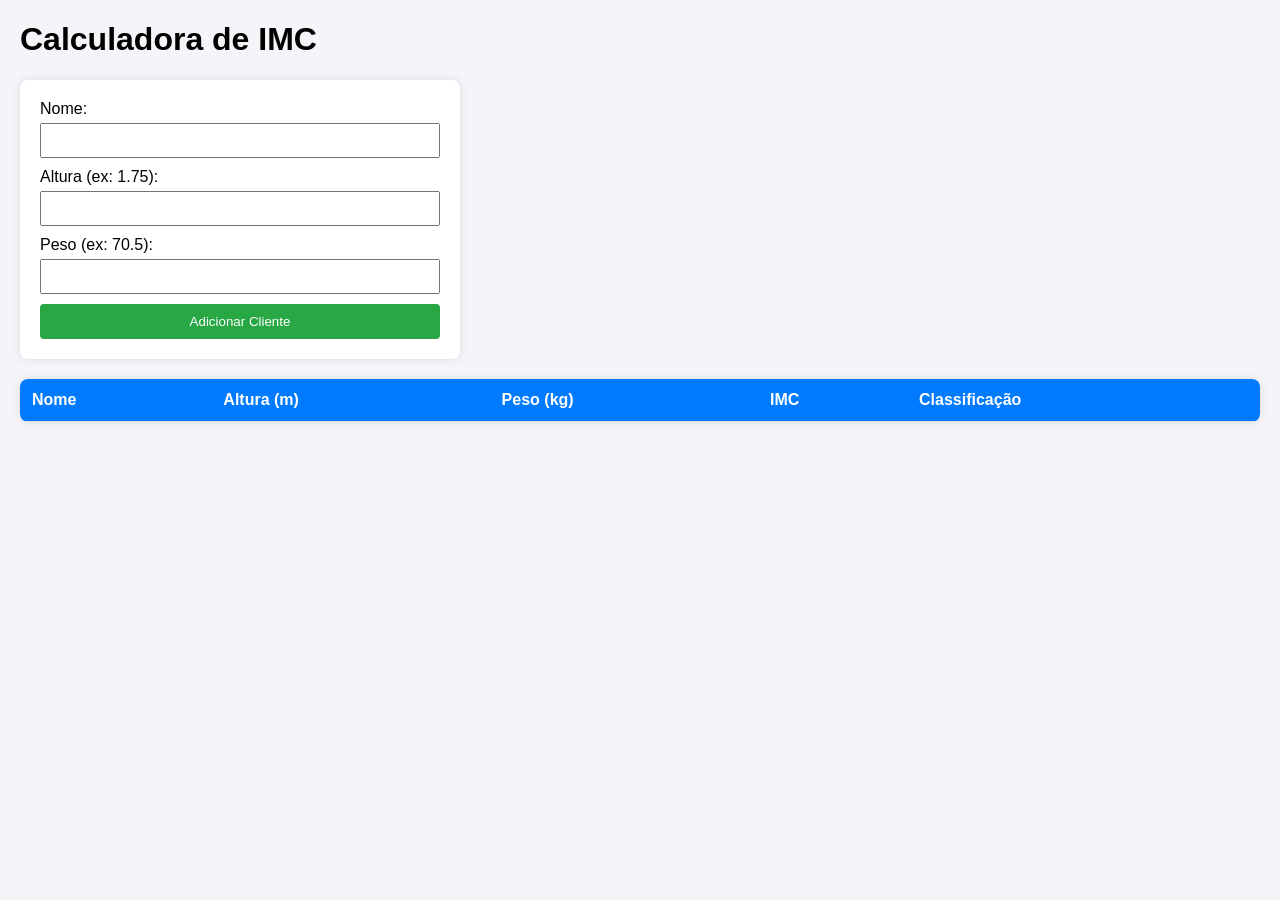
<file: Painel2/index.html>
<!DOCTYPE html>
<html lang="pt-BR">
<head>
    <meta charset="UTF-8">
    <meta name="viewport" content="width=device-width, initial-scale=1.0">
    <title>Painel IMC</title>
    <style>
        body {
            font-family: Arial, sans-serif;
            margin: 20px;
            background-color: #f4f4f9;
        }
        form {
            background: #fff;
            padding: 20px;
            border-radius: 8px;
            box-shadow: 0 0 10px rgba(0,0,0,0.1);
            max-width: 400px;
            margin-bottom: 20px;
        }
        div {
            margin-bottom: 10px;
        }
        label {
            display: block;
            margin-bottom: 5px;
        }
        input {
            width: 100%;
            padding: 8px;
            box-sizing: border-box;
        }
        button {
            background: #28a745;
            color: white;
            padding: 10px;
            border: none;
            width: 100%;
            border-radius: 4px;
            cursor: pointer;
        }
        button:hover {
            background: #218838;
        }
        table {
            width: 100%;
            border-collapse: collapse;
            background: #fff;
            border-radius: 8px;
            overflow: hidden;
            box-shadow: 0 0 10px rgba(0,0,0,0.1);
        }
        th, td {
            padding: 12px;
            text-align: left;
            border-bottom: 1px solid #ddd;
        }
        th {
            background-color: #007bff;
            color: white;
        }
    </style>
</head>
<body>

    <h1>Calculadora de IMC</h1>

    <!-- Formulário que o PainelApp manipula -->
    <form id="form-paciente">
        <div>
            <label for="nome">Nome:</label>
            <input type="text" id="nome" required>
        </div>
        <div>
            <label for="altura">Altura (ex: 1.75):</label>
            <input type="number" id="altura" step="0.01" required>
        </div>
        <div>
            <label for="peso">Peso (ex: 70.5):</label>
            <input type="number" id="peso" step="0.1" required>
        </div>
        <button type="submit">Adicionar Cliente</button>
    </form>

    <!-- Tabela onde os resultados são renderizados -->
    <table>
        <thead>
            <tr>
                <th>Nome</th>
                <th>Altura (m)</th>
                <th>Peso (kg)</th>
                <th>IMC</th>
                <th>Classificação</th>
            </tr>
        </thead>
        <tbody id="tabela-resultados">
            <!-- As linhas serão inseridas dinamicamente aqui pelo JavaScript -->
        </tbody>
    </table>

    <!-- Cole o seu código JavaScript logo abaixo ou importe-o via src -->
    <script>
        // Cole a sua classe Cliente e PainelApp aqui dentro
    </script>
</body>
</html>
</file>
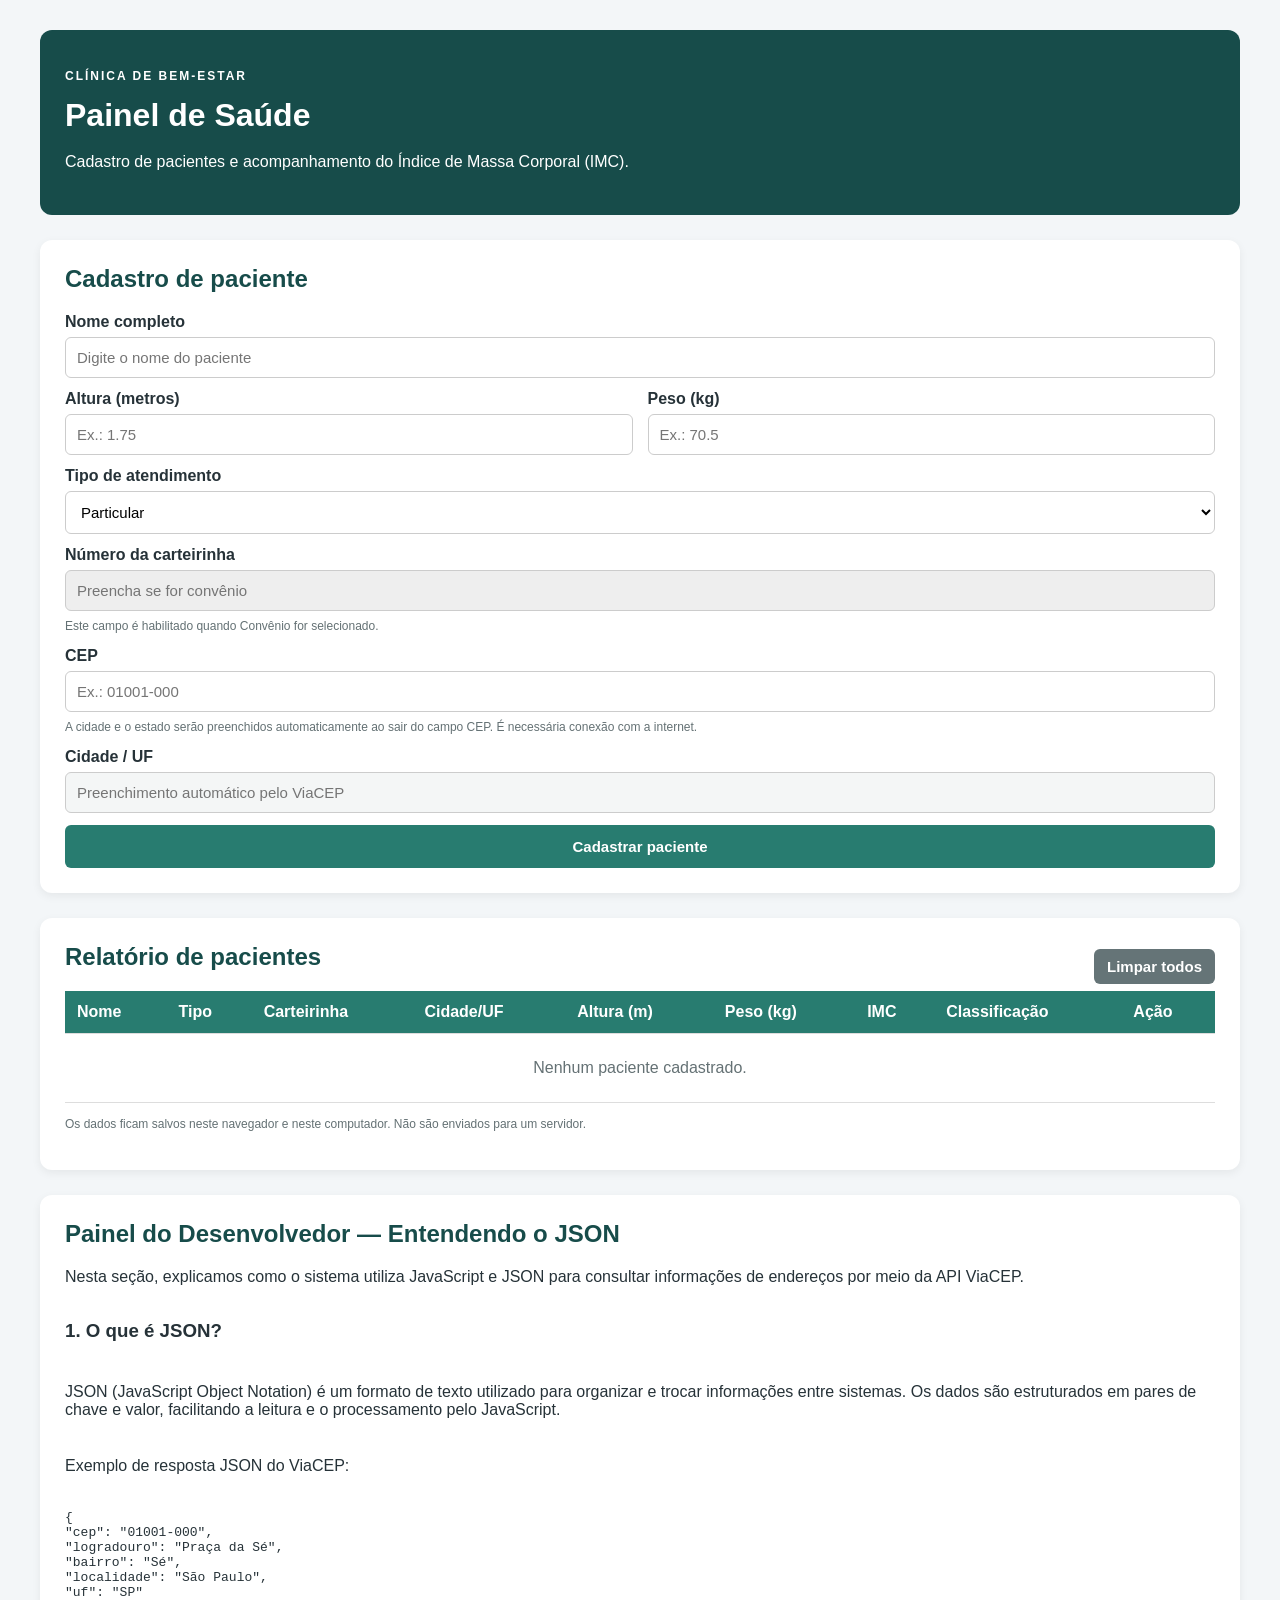
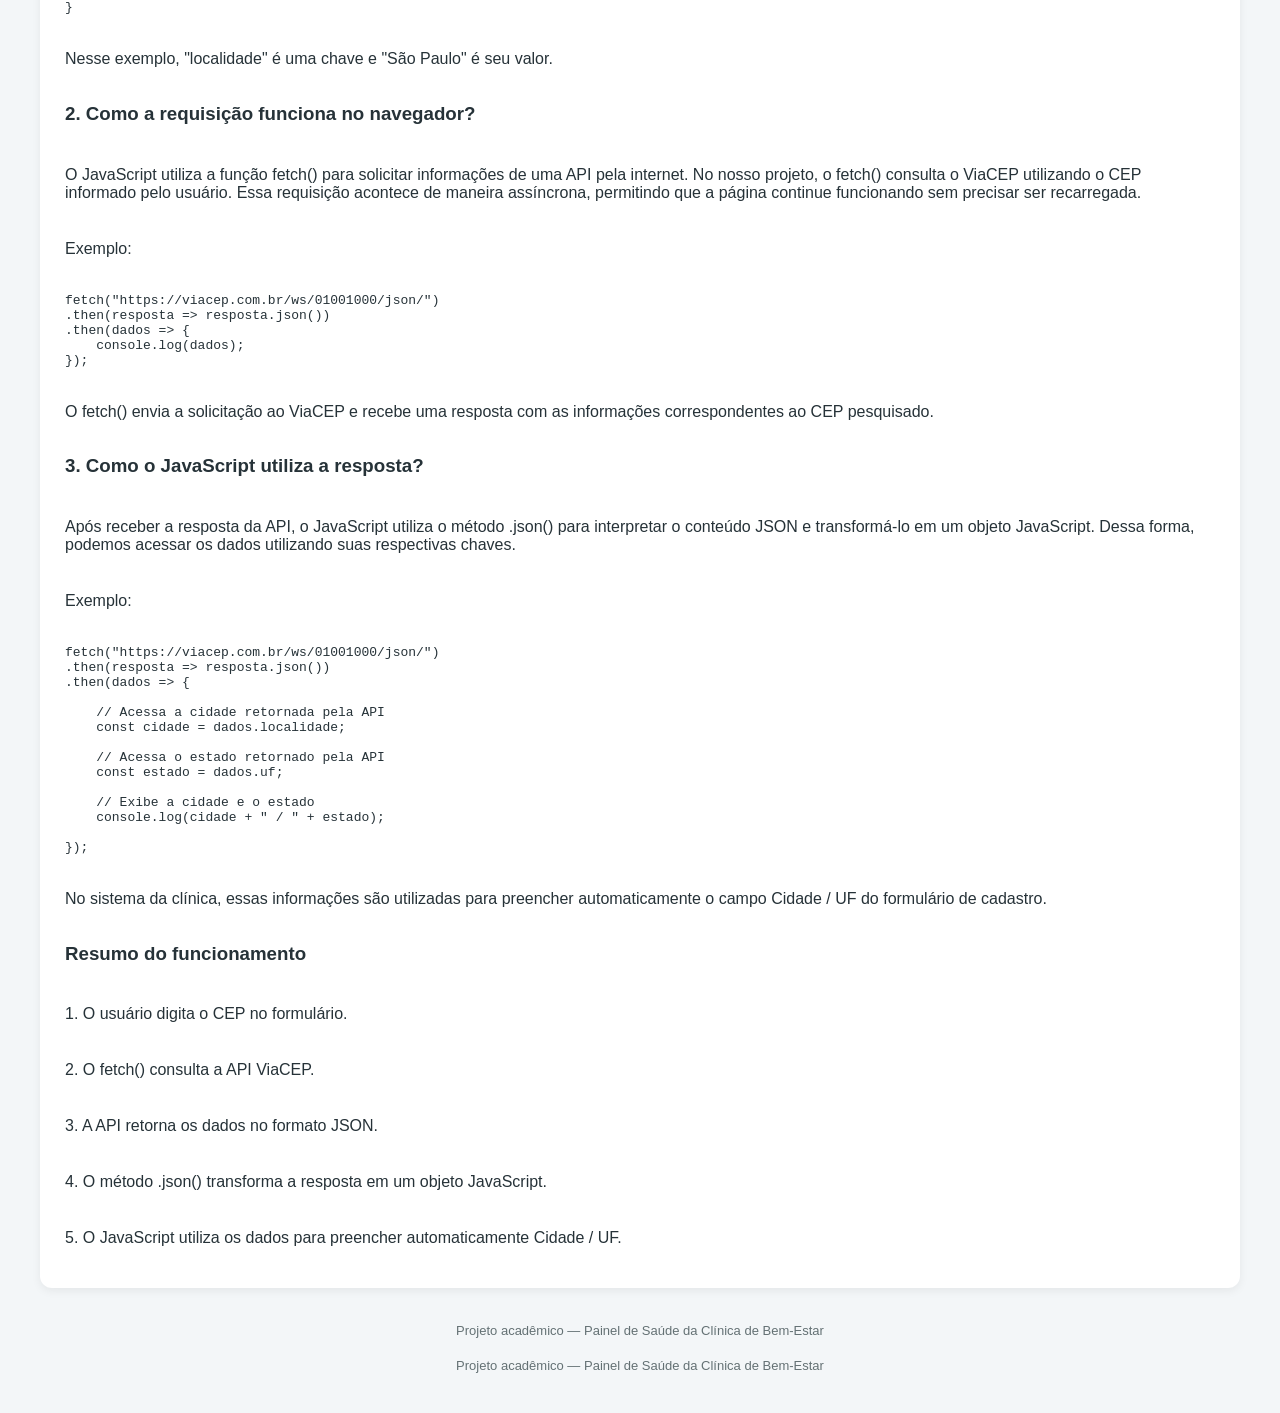
<file: Painel3_corrigido/index.html>
<!DOCTYPE html>
<html lang="pt-BR">
<head>
    <meta charset="UTF-8">
    <meta name="viewport" content="width=device-width, initial-scale=1.0">
    <meta name="description" content="Painel local de cadastro e acompanhamento de pacientes.">
    <title>Painel de Saúde da Clínica</title>
    <link rel="stylesheet" href="style.css">
    <!-- Scripts clássicos permitem abrir este arquivo diretamente, sem servidor. -->
    <script src="Paciente.js" defer></script>
    <script src="PacienteConvenio.js" defer></script>
    <script src="app.js" defer></script>
</head>
<body>
    <main class="container">
        <header class="cabecalho">
            <p class="subtitulo">CLÍNICA DE BEM-ESTAR</p>
            <h1>Painel de Saúde</h1>
            <p>Cadastro de pacientes e acompanhamento do Índice de Massa Corporal (IMC).</p>
        </header>

        <section class="painel" aria-labelledby="titulo-cadastro">
            <h2 id="titulo-cadastro">Cadastro de paciente</h2>
            <form id="form-paciente">
                <div class="campo">
                    <label for="nome">Nome completo</label>
                    <input type="text" id="nome" placeholder="Digite o nome do paciente" maxlength="100" required>
                </div>

                <div class="grade">
                    <div class="campo">
                        <label for="altura">Altura (metros)</label>
                        <input type="number" id="altura" min="0.01" max="2.80" step="0.01" placeholder="Ex.: 1.75" required>
                    </div>
                    <div class="campo">
                        <label for="peso">Peso (kg)</label>
                        <input type="number" id="peso" min="0.1" max="500" step="0.1" placeholder="Ex.: 70.5" required>
                    </div>
                </div>

                <div class="campo">
                    <label for="tipo-paciente">Tipo de atendimento</label>
                    <select id="tipo-paciente" required>
                        <option value="particular">Particular</option>
                        <option value="convenio">Convênio</option>
                    </select>
                </div>

                <div class="campo">
                    <label for="carteirinha">Número da carteirinha</label>
                    <input type="text" id="carteirinha" placeholder="Preencha se for convênio" maxlength="40" disabled>
                    <small>Este campo é habilitado quando Convênio for selecionado.</small>
                </div>

                <div class="campo">
                    <label for="cep">CEP</label>
                    <input type="text" id="cep" inputmode="numeric" maxlength="9" placeholder="Ex.: 01001-000" autocomplete="postal-code" required>
                    <small>A cidade e o estado serão preenchidos automaticamente ao sair do campo CEP. É necessária conexão com a internet.</small>
                </div>

                <div class="campo">
                    <label for="cidade">Cidade / UF</label>
                    <input type="text" id="cidade" placeholder="Preenchimento automático pelo ViaCEP" readonly required>
                </div>

                <p id="mensagem" class="mensagem" role="status" aria-live="polite"></p>
                <button type="submit" id="botao-cadastrar">Cadastrar paciente</button>
            </form>
        </section>

        <section class="painel" aria-labelledby="titulo-relatorio">
            <div class="titulo-relatorio">
                <h2 id="titulo-relatorio">Relatório de pacientes</h2>
                <button type="button" id="limpar-todos" class="botao-secundario">Limpar todos</button>
            </div>
            <div class="tabela-responsiva">
                <table>
                    <thead>
                        <tr>
                            <th>Nome</th>
                            <th>Tipo</th>
                            <th>Carteirinha</th>
                            <th>Cidade/UF</th>
                            <th>Altura (m)</th>
                            <th>Peso (kg)</th>
                            <th>IMC</th>
                            <th>Classificação</th>
                            <th>Ação</th>
                        </tr>
                    </thead>
                    <tbody id="tabela-resultados">
                        <tr><td colspan="9" class="vazio">Nenhum paciente cadastrado.</td></tr>
                    </tbody>
                </table>
            </div>
            <p class="aviso">Os dados ficam salvos neste navegador e neste computador. Não são enviados para um servidor.</p>
        </section>

    </section>

    <!-- ==================================================
         SEÇÃO DIDÁTICA: PAINEL DO DESENVOLVEDOR
         Explicação sobre JSON, fetch() e .json()
    ================================================== -->
    <section class="painel" aria-labelledby="titulo-desenvolvedor">

        <h2 id="titulo-desenvolvedor">
            Painel do Desenvolvedor — Entendendo o JSON
        </h2>

        <p>
            Nesta seção, explicamos como o sistema utiliza
            JavaScript e JSON para consultar informações
            de endereços por meio da API ViaCEP.
        </p>

        <!-- 1. O QUE É JSON? -->
        <div class="campo">
            <h3>1. O que é JSON?</h3>

            <p>
                JSON (JavaScript Object Notation) é um formato
                de texto utilizado para organizar e trocar
                informações entre sistemas.

                Os dados são estruturados em pares de
                chave e valor, facilitando a leitura e
                o processamento pelo JavaScript.
            </p>

            <p>Exemplo de resposta JSON do ViaCEP:</p>

            <pre><code>{
"cep": "01001-000",
"logradouro": "Praça da Sé",
"bairro": "Sé",
"localidade": "São Paulo",
"uf": "SP"
}</code></pre>

            <p>
                Nesse exemplo, "localidade" é uma chave
                e "São Paulo" é seu valor.
            </p>
        </div>

        <!-- 2. COMO FUNCIONA A REQUISIÇÃO? -->
        <div class="campo">
            <h3>2. Como a requisição funciona no navegador?</h3>

            <p>
                O JavaScript utiliza a função fetch()
                para solicitar informações de uma API
                pela internet.

                No nosso projeto, o fetch() consulta
                o ViaCEP utilizando o CEP informado
                pelo usuário.

                Essa requisição acontece de maneira
                assíncrona, permitindo que a página
                continue funcionando sem precisar
                ser recarregada.
            </p>

            <p>Exemplo:</p>

            <pre><code>fetch("https://viacep.com.br/ws/01001000/json/")
.then(resposta => resposta.json())
.then(dados => {
    console.log(dados);
});</code></pre>

            <p>
                O fetch() envia a solicitação ao ViaCEP
                e recebe uma resposta com as informações
                correspondentes ao CEP pesquisado.
            </p>
        </div>

        <!-- 3. COMO O JAVASCRIPT UTILIZA O JSON? -->
        <div class="campo">
            <h3>3. Como o JavaScript utiliza a resposta?</h3>

            <p>
                Após receber a resposta da API,
                o JavaScript utiliza o método .json()
                para interpretar o conteúdo JSON
                e transformá-lo em um objeto JavaScript.

                Dessa forma, podemos acessar os dados
                utilizando suas respectivas chaves.
            </p>

            <p>Exemplo:</p>

            <pre><code>fetch("https://viacep.com.br/ws/01001000/json/")
.then(resposta => resposta.json())
.then(dados => {

    // Acessa a cidade retornada pela API
    const cidade = dados.localidade;

    // Acessa o estado retornado pela API
    const estado = dados.uf;

    // Exibe a cidade e o estado
    console.log(cidade + " / " + estado);

});</code></pre>

            <p>
                No sistema da clínica, essas informações
                são utilizadas para preencher
                automaticamente o campo Cidade / UF
                do formulário de cadastro.
            </p>
        </div>

        <!-- RESUMO DO FUNCIONAMENTO -->
        <div class="campo">
            <h3>Resumo do funcionamento</h3>

            <p>
                1. O usuário digita o CEP no formulário.
            </p>

            <p>
                2. O fetch() consulta a API ViaCEP.
            </p>

            <p>
                3. A API retorna os dados no formato JSON.
            </p>

            <p>
                4. O método .json() transforma a resposta
                em um objeto JavaScript.
            </p>

            <p>
                5. O JavaScript utiliza os dados para
                preencher automaticamente Cidade / UF.
            </p>
        </div>

    </section>

    <!-- RODAPÉ DO PROJETO -->
    <footer>
        Projeto acadêmico — Painel de Saúde da Clínica de Bem-Estar
    </footer>

</main>
</body>
</html>

        <footer>Projeto acadêmico — Painel de Saúde da Clínica de Bem-Estar</footer>
    </main>
</body>
</html>
</file>
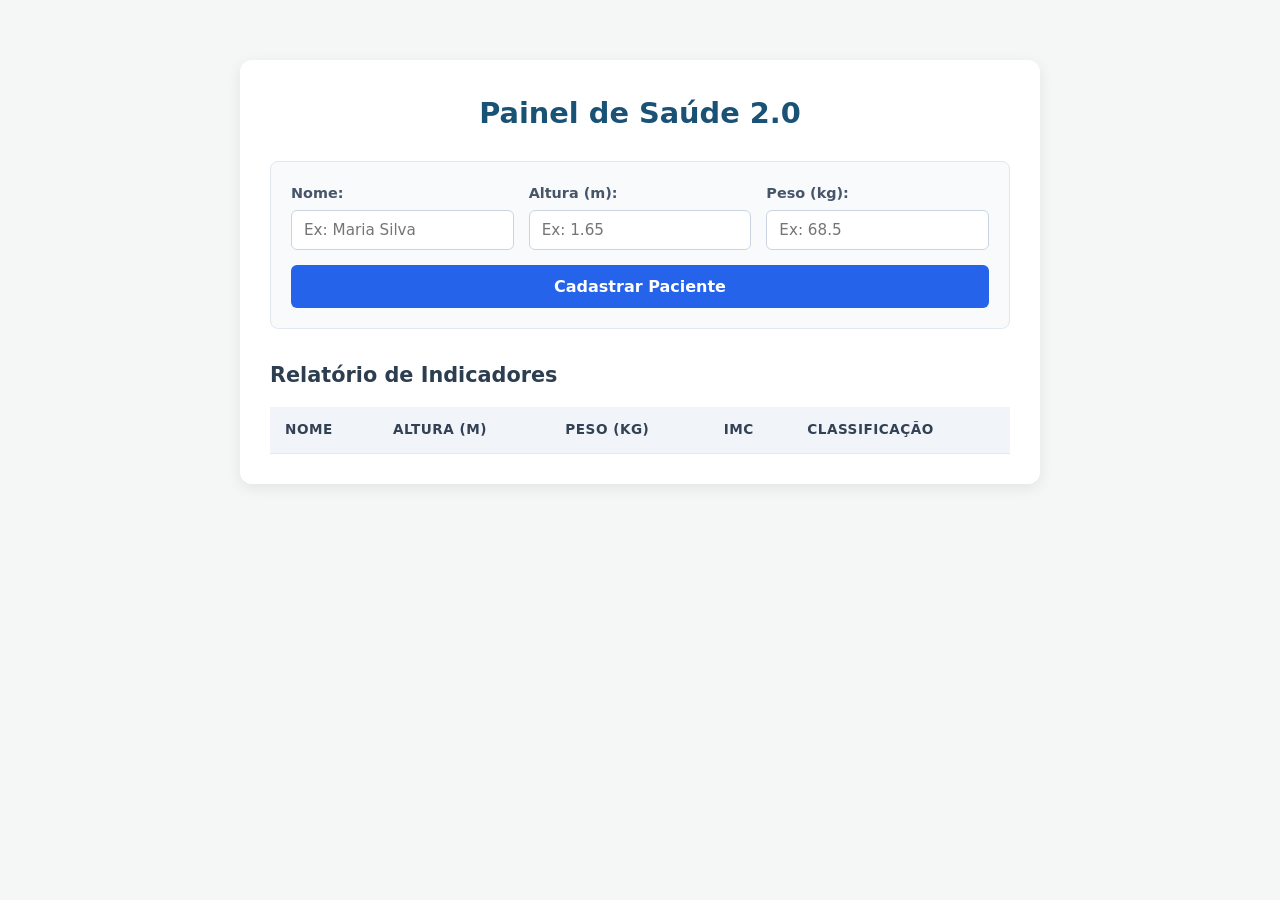
<file: Painel_Clinica_Revisão/index.html>
<!DOCTYPE html>
<html lang="pt-BR">
<head>
    <meta charset="UTF-8">
    <meta name="viewport" content="width=device-width, initial-scale=1.0">
    <title>Painel de Saúde 2.0</title>
    <!-- Vinculação do arquivo CSS -->
    <link rel="stylesheet" href="style.css">
</head>
<body>
    <main class="container">
        <h1>Painel de Saúde 2.0</h1>

        <!-- 1. FORMULÁRIO DE CADASTRO DO PACIENTE -->
        <form id="form-paciente">
            <!-- Campo Nome -->
            <div class="campo">
                <label for="nome">Nome:</label>
                <input
                    type="text"
                    id="nome"
                    placeholder="Ex: Maria Silva"
                    required
                >
            </div>

            <!-- Campo Altura -->
            <div class="campo">
                <label for="altura">Altura (m):</label>
                <input
                    type="number"
                    id="altura"
                    step="0.01"
                    placeholder="Ex: 1.65"
                    required
                >
            </div>

            <!-- Campo Peso -->
            <div class="campo">
                <label for="peso">Peso (kg):</label>
                <input
                    type="number"
                    id="peso"
                    step="0.1"
                    placeholder="Ex: 68.5"
                    required
                >
            </div>

            <!-- Botão de Envio -->
            <button type="submit">
                Cadastrar Paciente
            </button>
        </form>

        <!-- 2. TABELA DE RELATÓRIO DE PACIENTES -->
        <section class="tabela-container">
            <h2>Relatório de Indicadores</h2>
            <table>
                <thead>
                    <tr>
                        <th>Nome</th>
                        <th>Altura (m)</th>
                        <th>Peso (kg)</th>
                        <th>IMC</th>
                        <th>Classificação</th>
                    </tr>
                </thead>
                <!-- O corpo da tabela receberá as linhas geradas pelo JS -->
                <tbody id="tabela-resultados">
                    <!-- As linhas serão injetadas dinamicamente aqui via JavaScript -->
                </tbody>
            </table>
        </section>
    </main>

    <!-- 3. IMPORTAÇÃO DO SCRIPT JAVASCRIPT -->
    <script src="app.js"></script>
</body>
</html>
</file>
<file: Painel3_corrigido/style.css>
* { box-sizing: border-box; }

body {
    margin: 0;
    padding: 30px 15px;
    font-family: Arial, sans-serif;
    background: #f3f6f8;
    color: #263238;
}

.container { max-width: 1200px; margin: auto; }

.cabecalho {
    background: #174c4a;
    color: white;
    padding: 25px;
    border-radius: 12px;
    margin-bottom: 25px;
}

.cabecalho h1 { margin: 8px 0; }
.cabecalho p { line-height: 1.5; }
.subtitulo { font-size: 12px; letter-spacing: 2px; font-weight: bold; }

.painel {
    background: white;
    padding: 25px;
    margin-bottom: 25px;
    border-radius: 12px;
    box-shadow: 0 3px 10px #00000010;
}

h2 { color: #174c4a; margin-top: 0; }

form { display: flex; flex-direction: column; gap: 12px; }
.campo { display: flex; flex-direction: column; gap: 6px; }
label { font-weight: bold; }

input, select {
    width: 100%;
    padding: 11px;
    border: 1px solid #ccc;
    border-radius: 6px;
    font-size: 15px;
    background: white;
}

input:disabled { background: #eee; cursor: not-allowed; }
input:focus, select:focus { outline: 2px solid #75bdb0; border-color: #287c70; }
input[readonly] { background: #f4f6f6; }
small, .aviso { color: #647174; font-size: 12px; line-height: 1.5; }

.grade { display: grid; grid-template-columns: 1fr 1fr; gap: 15px; }

button {
    padding: 13px;
    background: #287c70;
    color: white;
    border: none;
    border-radius: 6px;
    font-size: 15px;
    font-weight: bold;
    cursor: pointer;
}
button:hover { background: #174c4a; }
button:focus-visible { outline: 3px solid #75bdb0; outline-offset: 2px; }

.titulo-relatorio {
    display: flex;
    justify-content: space-between;
    align-items: center;
    gap: 15px;
}
.botao-secundario { background: #657477; padding: 9px 13px; }
.botao-secundario:hover { background: #424f52; }

.tabela-responsiva { overflow-x: auto; }
table { width: 100%; border-collapse: collapse; min-width: 900px; }
th, td { padding: 12px; text-align: left; border-bottom: 1px solid #ddd; }
th { background: #287c70; color: white; white-space: nowrap; }
tbody tr:nth-child(even) { background: #edf5f3; }
.vazio { text-align: center; color: #647174; padding: 25px; }

.botao-excluir { background: #b33a3a; padding: 8px 11px; font-size: 13px; }
.botao-excluir:hover { background: #842929; }

.mensagem { min-height: 18px; margin: 0; font-size: 14px; }
.mensagem:empty { display: none; }
.mensagem.sucesso { color: #176b3a; }
.mensagem.erro { color: #b3261e; }
.mensagem.info { color: #285b83; }

footer { text-align: center; color: #647174; font-size: 13px; padding: 10px; }

@media (max-width: 600px) {
    body { padding: 15px 8px; }
    .painel { padding: 16px; }
    .grade { grid-template-columns: 1fr; }
    .titulo-relatorio { align-items: flex-start; flex-direction: column; }
}
</file>
<file: Painel_Clinica_Revisão/style.css>
/* Reset básico e tipografia */
* {
    margin: 0;
    padding: 0;
    box-sizing: border-box;
    font-family: 'Segoe UI', system-ui, -apple-system, sans-serif;
}

body {
    background-color: #f4f7f6;
    color: #2c3e50;
    line-height: 1.6;
    padding: 20px;
}

/* Container Principal */
.container {
    max-width: 800px;
    margin: 40px auto;
    background: #ffffff;
    padding: 30px;
    border-radius: 12px;
    box-shadow: 0 4px 15px rgba(0, 0, 0, 0.08);
}

h1 {
    text-align: center;
    color: #1a5276;
    margin-bottom: 25px;
    font-size: 1.8rem;
}

h2 {
    color: #2c3e50;
    margin-bottom: 15px;
    font-size: 1.3rem;
}

/* Formulário de Cadastro */
form {
    display: grid;
    grid-template-columns: repeat(auto-fit, minmax(200px, 1fr));
    gap: 15px;
    background-color: #f8fafc;
    padding: 20px;
    border-radius: 8px;
    border: 1px solid #e2e8f0;
    margin-bottom: 30px;
}

.campo {
    display: flex;
    flex-direction: column;
}

.campo label {
    font-weight: 600;
    font-size: 0.9rem;
    margin-bottom: 5px;
    color: #475569;
}

.campo input {
    padding: 10px 12px;
    border: 1px solid #cbd5e1;
    border-radius: 6px;
    font-size: 0.95rem;
    outline: none;
    transition: border-color 0.2s, box-shadow 0.2s;
}

.campo input:focus {
    border-color: #2563eb;
    box-shadow: 0 0 0 3px rgba(37, 99, 235, 0.15);
}

/* Botão de Envio */
form button {
    grid-column: 1 / -1;
    background-color: #2563eb;
    color: #ffffff;
    font-weight: 600;
    font-size: 1rem;
    padding: 12px;
    border: none;
    border-radius: 6px;
    cursor: pointer;
    transition: background-color 0.2s ease;
}

form button:hover {
    background-color: #1d4ed8;
}

/* Tabela e Seção de Resultados */
.tabela-container {
    overflow-x: auto;
}

table {
    width: 100%;
    border-collapse: collapse;
    margin-top: 10px;
    text-align: left;
}

th, td {
    padding: 12px 15px;
    border-bottom: 1px solid #e2e8f0;
}

th {
    background-color: #f1f5f9;
    color: #334155;
    font-weight: 600;
    font-size: 0.85rem;
    text-transform: uppercase;
    letter-spacing: 0.5px;
}

tbody tr:nth-child(even) {
    background-color: #f8fafc;
}

tbody tr:hover {
    background-color: #f1f5f9;
}

td {
    font-size: 0.95rem;
    color: #334155;
}

/* Responsividade para telas menores */
@media (max-width: 600px) {
    .container {
        padding: 15px;
        margin: 10px auto;
    }

    form {
        grid-template-columns: 1fr;
    }
}
</file>
